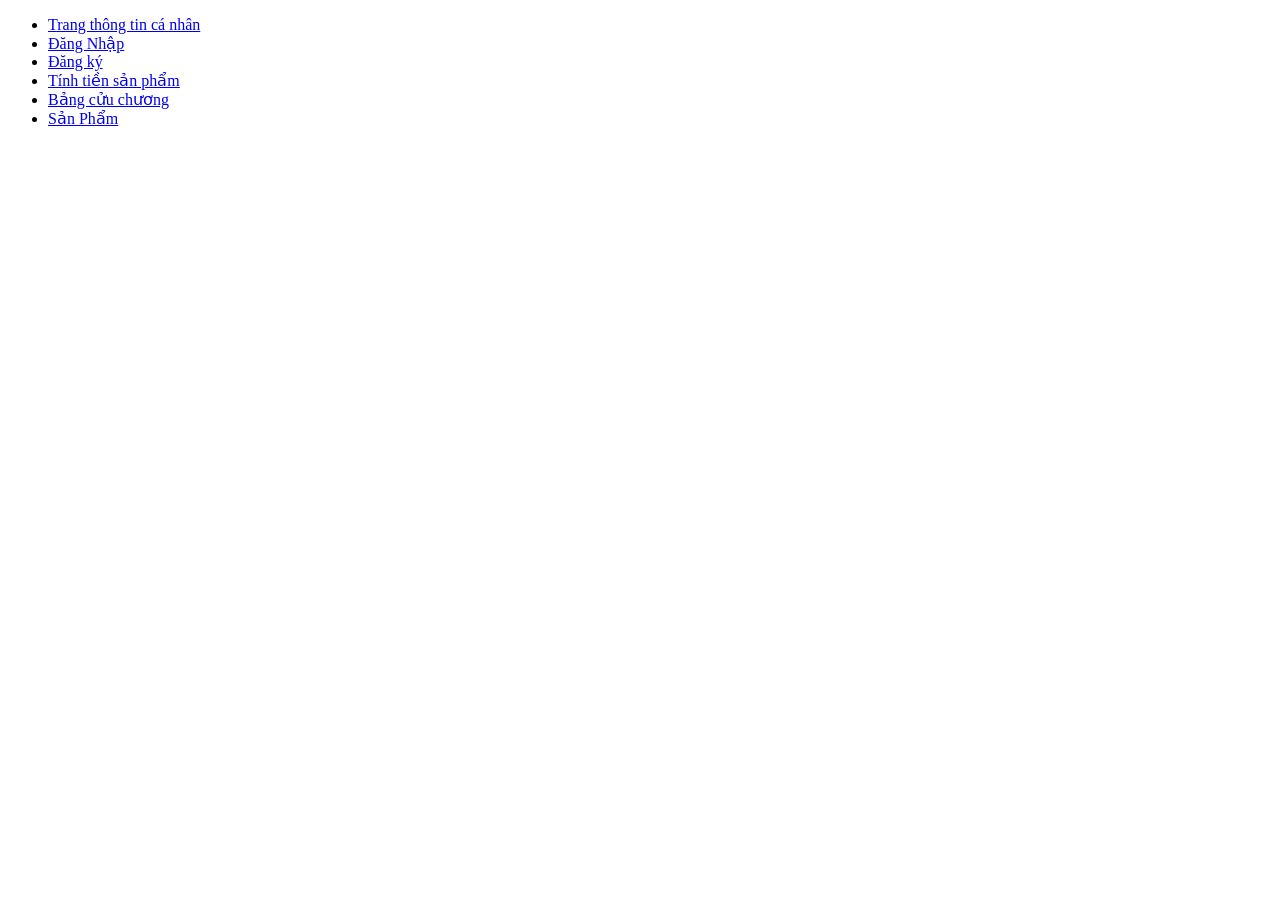
<file: index.html>
﻿<!DOCTYPE html>
<html lang="vi">
    <head>
        <title>Thạch Thanh Liêm</title>
        <meta charset="utf-8">
    </head>
    <body>
        <ul>
            <li>
                <a href="html/page1.html">
                    Trang thông tin cá nhân
                </a>
            </li>
			<li>
                <a href="html/page2.html">
                    Đăng Nhập
                </a>
				<li>
                <a href="html/page3.html">
                    Đăng ký
                </a>
            </li>
			<li>
                <a href="html/page4.html">
                   Tính tiền sản phẩm
                </a>
            </li>
			<li>
                <a href="html/page5.html">
                    Bảng cửu chương
                </a>
            </li>
			<li>
                <a href="html/page6.html">
                   Sản Phẩm
                </a>
            </li>
        </ul>
    </body>
</html>
</file>
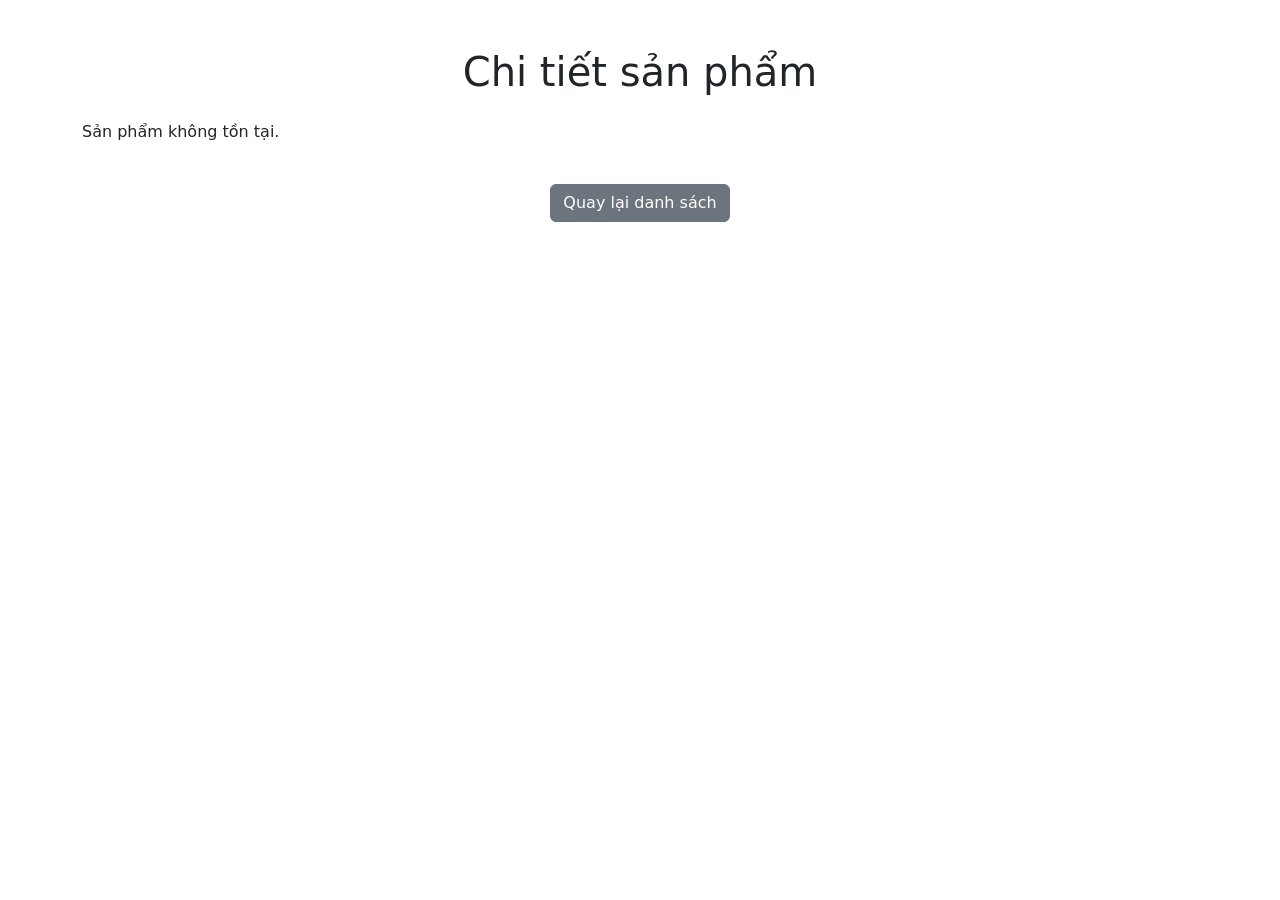
<file: html/detail.html>
<!DOCTYPE html>
<html lang="vi">
<head>
    <meta charset="UTF-8">
    <meta name="viewport" content="width=device-width, initial-scale=1.0">
    <title>Chi tiết sản phẩm</title>
    <link href="https://cdn.jsdelivr.net/npm/bootstrap@5.3.8/dist/css/bootstrap.min.css" rel="stylesheet">
</head>
<body>
    <div class="container py-5">
        <h1 class="text-center">Chi tiết sản phẩm</h1>
        <div id="product-detail" class="row justify-content-center mt-4"></div>
        <div class="text-center mt-4">
            <a href="page6.html" class="btn btn-secondary">Quay lại danh sách</a>
        </div>
    </div>

    <script src="../js/lib.js"></script>
    <script>
        const urlParams = new URLSearchParams(window.location.search);
        const id = urlParams.get('id');
        const product = productList.find(p => p.id === id);
        if (product) {
            document.getElementById('product-detail').innerHTML = `
                <div class="col-md-6">
                    <img src="${product.image}" alt="${product.name}" class="img-fluid">
                </div>
                <div class="col-md-6">
                    <h2>${product.name}</h2>
                    <p><strong>Giá:</strong> ${product.price} VND</p>
                    <p>${product.description}</p>
                    <a href="#" class="btn btn-success">Mua ngay</a>
                </div>
            `;
        } else {
            document.getElementById('product-detail').innerHTML = '<p>Sản phẩm không tồn tại.</p>';
        }
    </script>
</body>
</html>
</file>
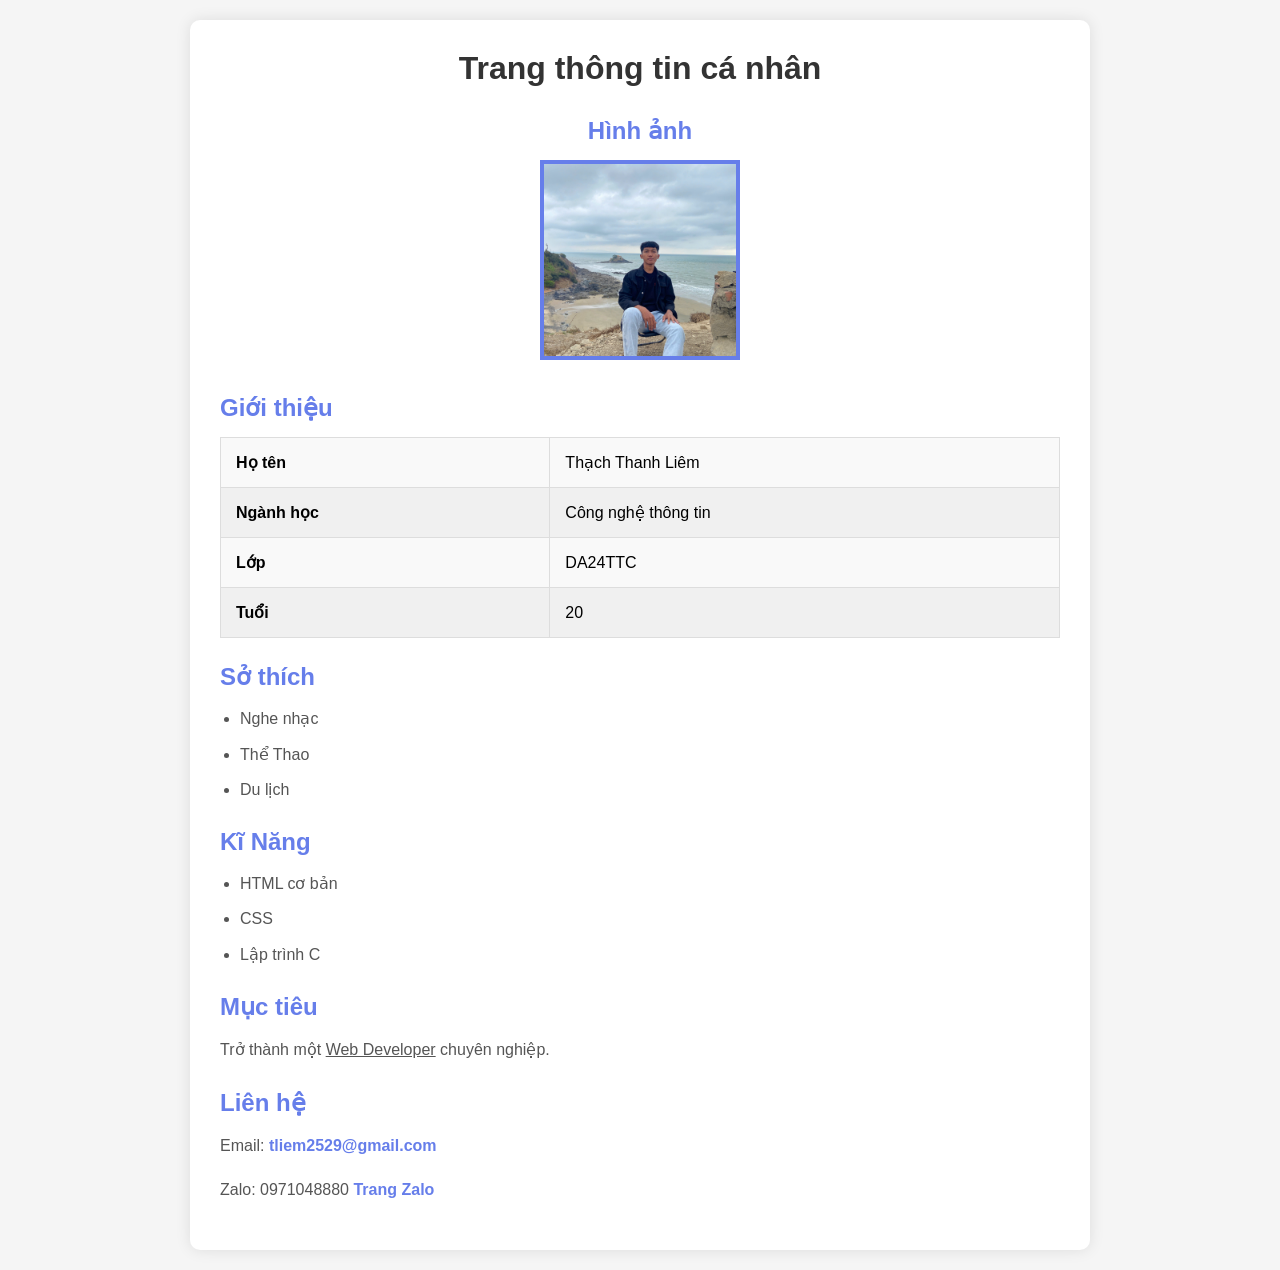
<file: html/page1.html>
﻿<!DOCTYPE html>
<html lang="vi">
    <head>
        <meta charset="UTF-8">
        <title>Trang cá nhân</title>
        <link rel="stylesheet" href="../css/style1.css">
    </head>
    <body>
        <div class="container">
            <!-- Tiêu đề -->
            <h1>Trang thông tin cá nhân</h1>
            
            <!-- Hình ảnh -->
            <div class="profile-img">
                <h2>Hình ảnh</h2>
                <img src="../assets/images/avata.jpg" alt="Avatar" width="200" height="200">
            </div>

            <!-- Giới thiệu -->
            <h2>Giới thiệu</h2>
            <table border="1" cellpadding="10">
                <tr>
                    <td><strong>Họ tên</strong></td>
                    <td>Thạch Thanh Liêm</td>
                </tr>
                <tr>
                    <td><strong>Ngành học</strong></td>
                    <td>Công nghệ thông tin</td>
                </tr>
                <tr>
                    <td><strong>Lớp</strong></td>
                    <td>DA24TTC</td>
                </tr>
                <tr>
                    <td><strong>Tuổi</strong></td>
                    <td>20</td>
                </tr>
            </table>
            
            <!-- Sở thích -->
            <h2>Sở thích</h2>
            <ul>
                <li>Nghe nhạc</li>
                <li>Thể Thao</li>
                <li>Du lịch</li>
            </ul>

            <!-- Kĩ năng -->
            <h2>Kĩ Năng</h2>
            <ul>
                <li>HTML cơ bản</li>
                <li>CSS</li>
                <li>Lập trình C</li>
            </ul>

            <!-- Mục tiêu -->
            <h2>Mục tiêu</h2>
            <p>
                Trở thành một <u>Web Developer</u> chuyên nghiệp.
            </p>

            <!-- Liên hệ -->
            <h2>Liên hệ</h2>
            <p>
                Email: <a href="mailto:tliem2529@gmail.com">tliem2529@gmail.com</a>
            </p>
            <p>
                Zalo: 0971048880
                <a href="https://zalo.com" target="_blank">Trang Zalo</a>
            </p>
        </div>
    </body>
</html>
</file>
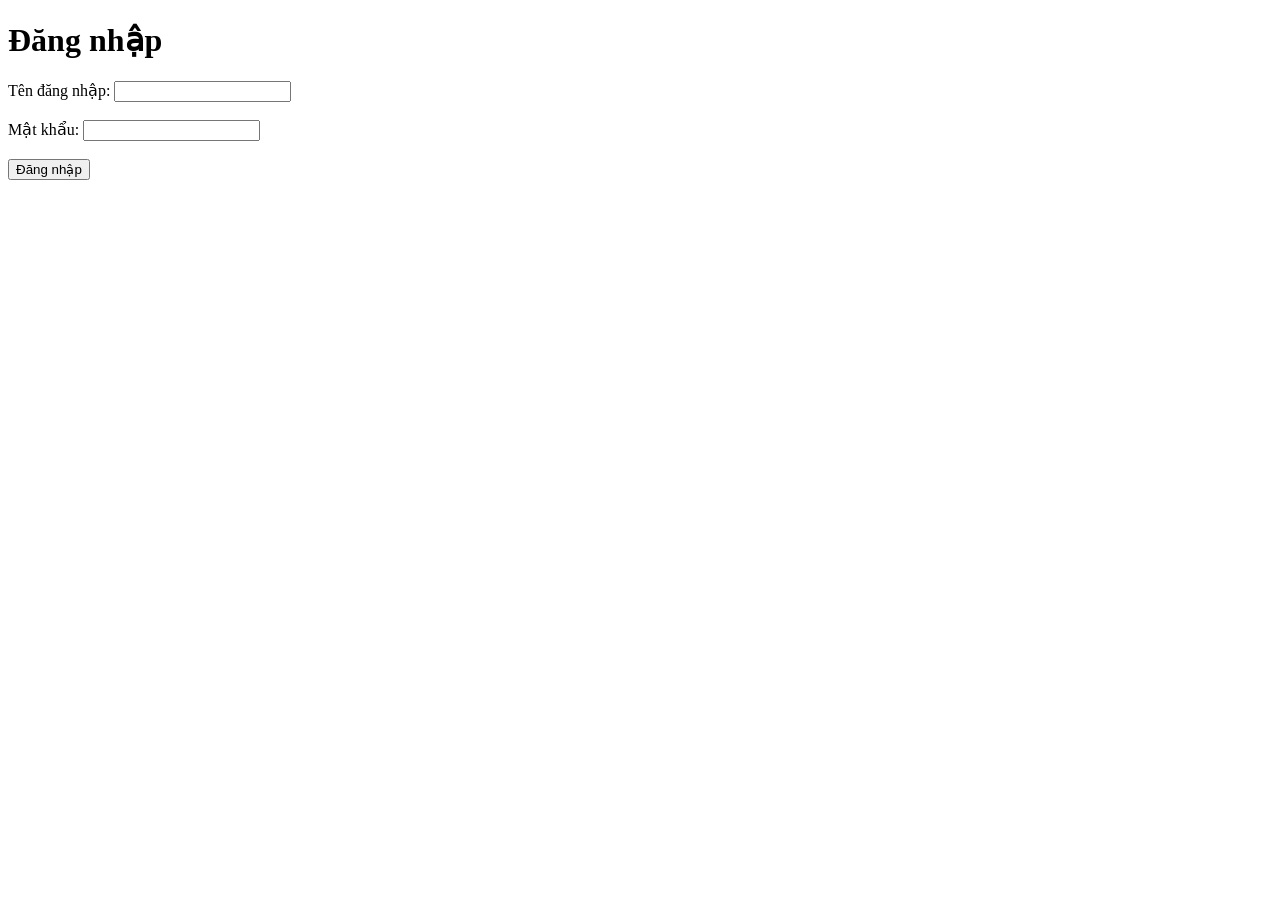
<file: html/page2.html>
﻿<!DOCTYPE html>
<html lang="vi">
    <head>
        <title>Trang web</title>
        <meta charset="utf-8">
    </head>
    <body>
        <h1>Đăng nhập</h1>
        <form action="#" method="post">
            <label for="username">Tên đăng nhập:</label>
            <input type="text" id="username" name="username" required><br><br>
            
            <label for="password">Mật khẩu:</label>
            <input type="password" id="password" name="password" required><br><br>
            
            <button type="submit">Đăng nhập</button>
        </form>
    </body>
</html>
</file>
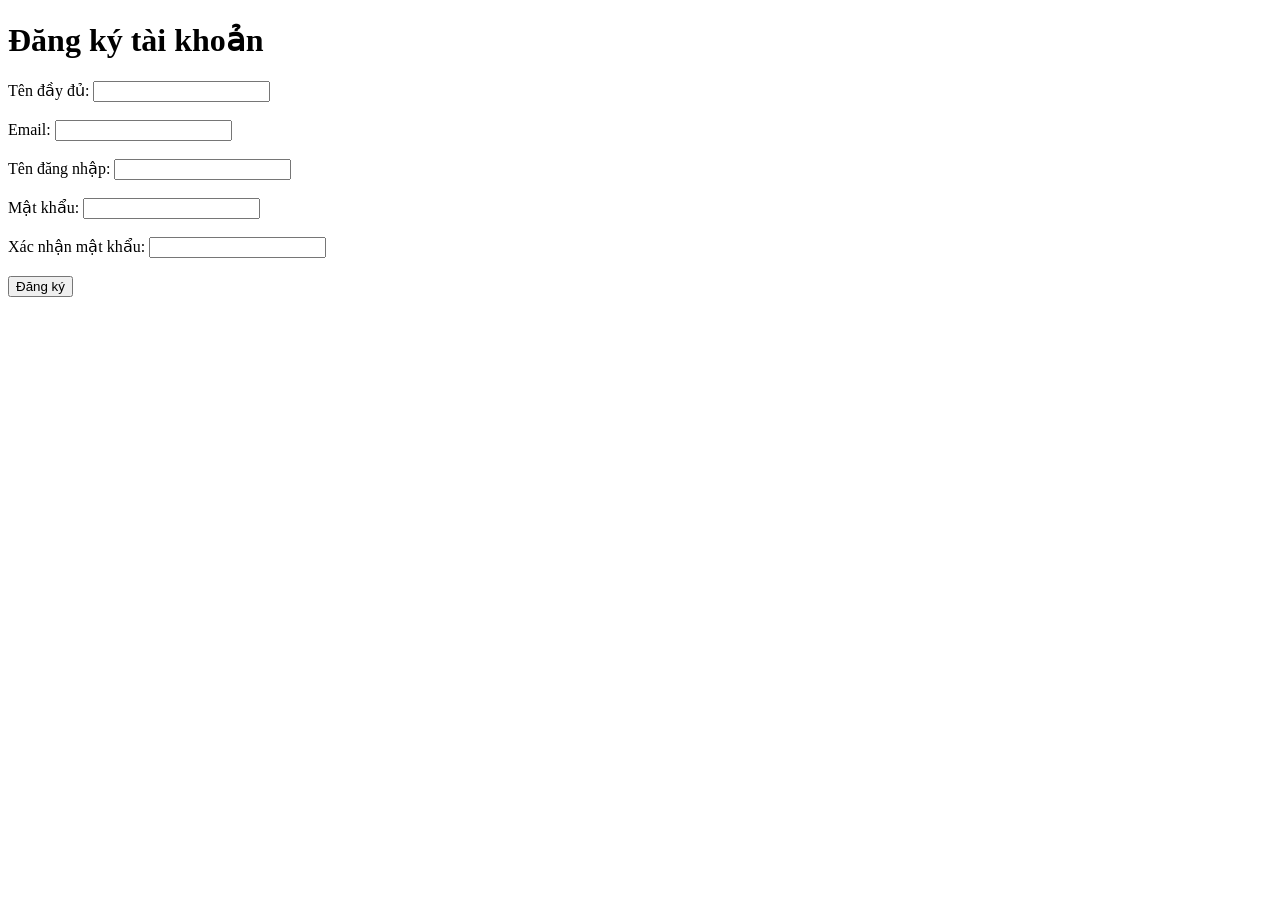
<file: html/page3.html>
<!DOCTYPE html>
<html lang="vi">
    <head>
        <title>Đăng ký hệ thống</title>
        <meta charset="utf-8">
    </head>
    <body>
        <h1>Đăng ký tài khoản</h1>
        <form action="#" method="post">
            <label for="fullname">Tên đầy đủ:</label>
            <input type="text" id="fullname" name="fullname" required><br><br>
            
            <label for="email">Email:</label>
            <input type="email" id="email" name="email" required><br><br>
            
            <label for="username">Tên đăng nhập:</label>
            <input type="text" id="username" name="username" required><br><br>
            
            <label for="password">Mật khẩu:</label>
            <input type="password" id="password" name="password" required><br><br>
            
            <label for="confirm_password">Xác nhận mật khẩu:</label>
            <input type="password" id="confirm_password" name="confirm_password" required><br><br>
            
            <button type="submit">Đăng ký</button>
        </form>
    </body>
</html>
</file>
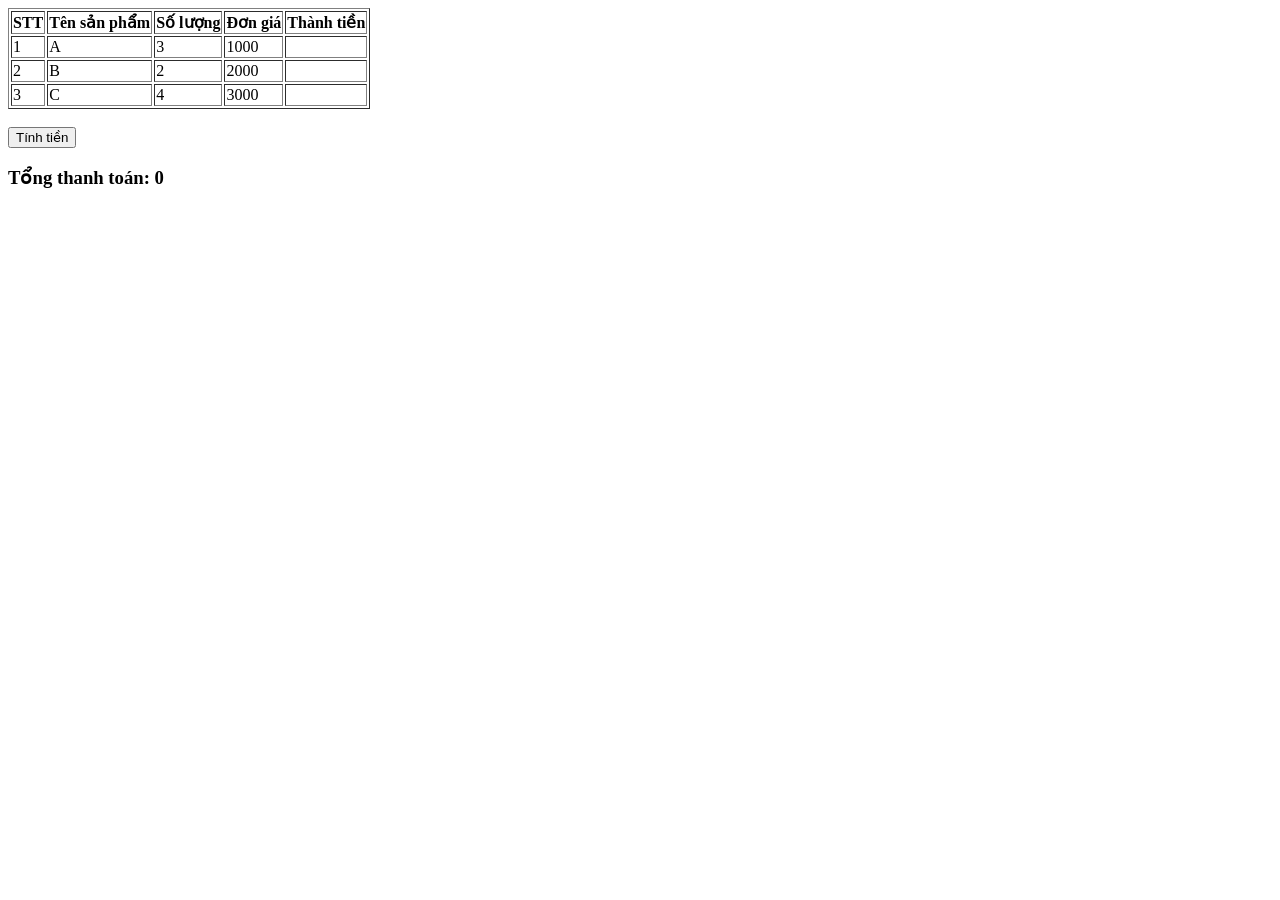
<file: html/page4.html>
<!DOCTYPE html>
<html lang="vi">
<head>
    <meta charset="UTF-8">
    <title>Tính tiền</title>
</head>
<body>

<table border="1">
    <tr>
        <th>STT</th>
        <th>Tên sản phẩm</th>
        <th>Số lượng</th>
        <th>Đơn giá</th>
        <th>Thành tiền</th>
    </tr>
    <tr>
        <td>1</td>
        <td>A</td>
        <td class="sl">3</td>
        <td class="dg">1000</td>
        <td class="tt"></td>
    </tr>
    <tr>
        <td>2</td>
        <td>B</td>
        <td class="sl">2</td>
        <td class="dg">2000</td>
        <td class="tt"></td>
    </tr>
    <tr>
        <td>3</td>
        <td>C</td>
        <td class="sl">4</td>
        <td class="dg">3000</td>
        <td class="tt"></td>
    </tr>
</table>
<br>
<button onclick="tinhTien()">Tính tiền</button>
<h3>Tổng thanh toán: <span id="TongThanhToan">0</span></h3>

<script>
function tinhTien() {
    let soLuongList = document.getElementsByClassName("sl");
    let donGiaList = document.getElementsByClassName("dg");
    let thanhTienList = document.getElementsByClassName("tt");

    let tong = 0;

for (let i = 0; i < soLuongList.length; i++) {
        let sl = parseInt(soLuongList[i].innerHTML);
        let dg = parseInt(donGiaList[i].innerHTML);

        let tt = sl * dg;

        thanhTienList[i].innerHTML = tt;

        tong += tt;
    }

    document.getElementById("TongThanhToan").innerHTML = tong;
}
</script>

</body>
</html>
</file>
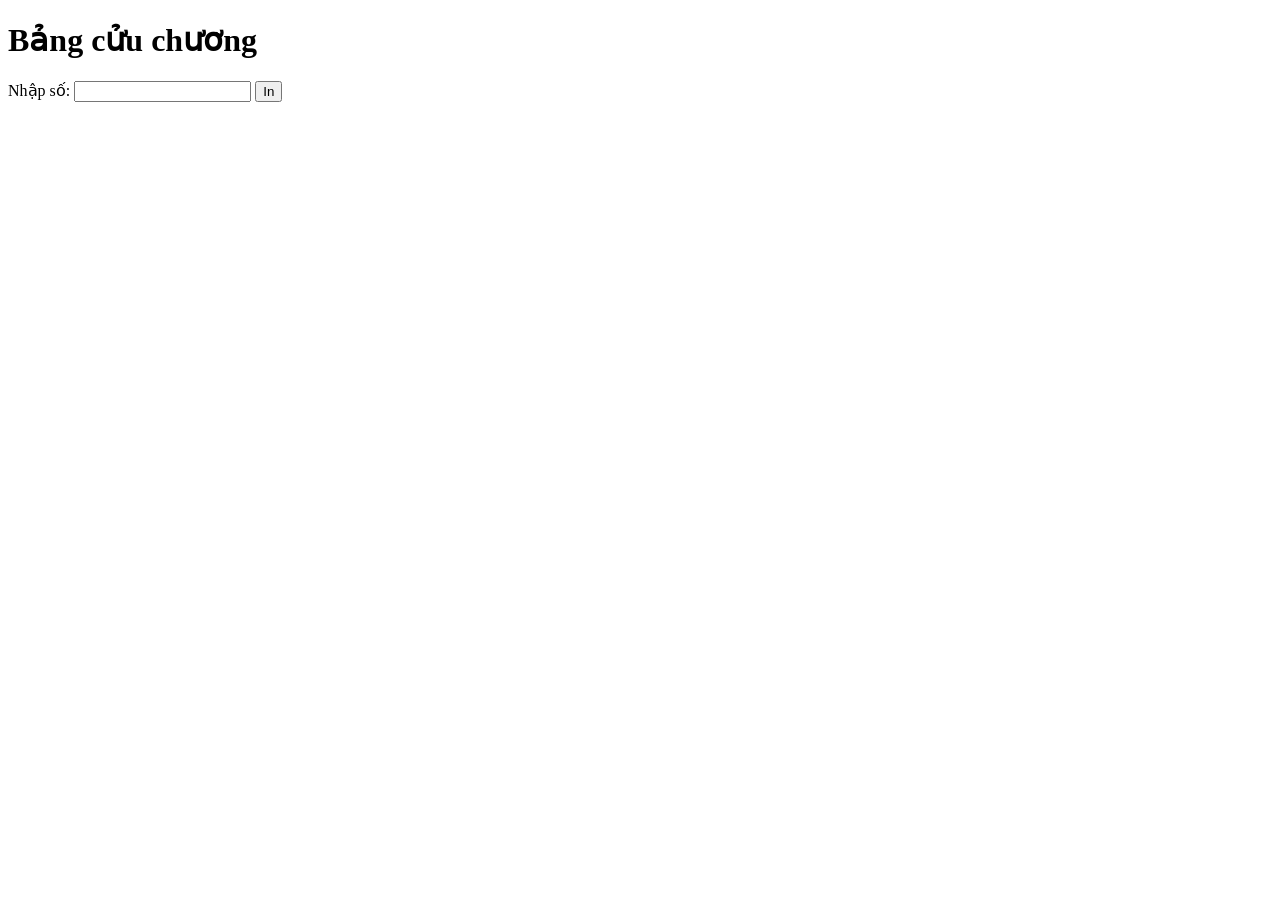
<file: html/page5.html>
<!DOCTYPE html>
<html lang="vi">
    <head>
        <title>Bảng cửu chương</title>
        <meta charset="utf-8">
    </head>
    <body>
        <h1>Bảng cửu chương</h1>
        <label for="number">Nhập số:</label>
        <input type="text" id="number">
        <button id="printBtn">In</button>
        <div id="table"></div>
        <script src="../js/lib.js"></script>
    </body>
</html>
</file>
<file: css/style1.css>
﻿* {
    margin: 0;
    padding: 0;
    box-sizing: border-box;
}

body {
    font-family: Arial, sans-serif;
    background-color: #f5f5f5;
    padding: 20px;
}

.container {
    max-width: 900px;
    margin: 0 auto;
    background: white;
    padding: 30px;
    border-radius: 10px;
    box-shadow: 0 0 15px rgba(0, 0, 0, 0.1);
}

h1 {
    color: #333;
    margin-bottom: 30px;
    text-align: center;
    font-size: 32px;
}

h2 {
    color: #667eea;
    margin-top: 25px;
    margin-bottom: 15px;
    font-size: 24px;
}

.profile-img {
    text-align: center;
    margin-bottom: 30px;
}

.profile-img img {
    width: 200px;
    height: 200px;
    border: 4px solid #667eea;
    object-fit: cover;
}

table {
    width: 100%;
    border-collapse: collapse;
    margin-bottom: 20px;
}

table td {
    padding: 15px;
    border: 1px solid #ddd;
    background-color: #f9f9f9;
}

table tr:nth-child(even) td {
    background-color: #f0f0f0;
}

ul {
    margin-left: 20px;
}

ul li {
    margin-bottom: 10px;
    color: #555;
    line-height: 1.6;
}

p {
    color: #555;
    line-height: 1.8;
    margin-bottom: 15px;
}

a {
    color: #667eea;
    text-decoration: none;
    font-weight: bold;
}

a:hover {
    color: #764ba2;
    text-decoration: underline;
}
</file>
